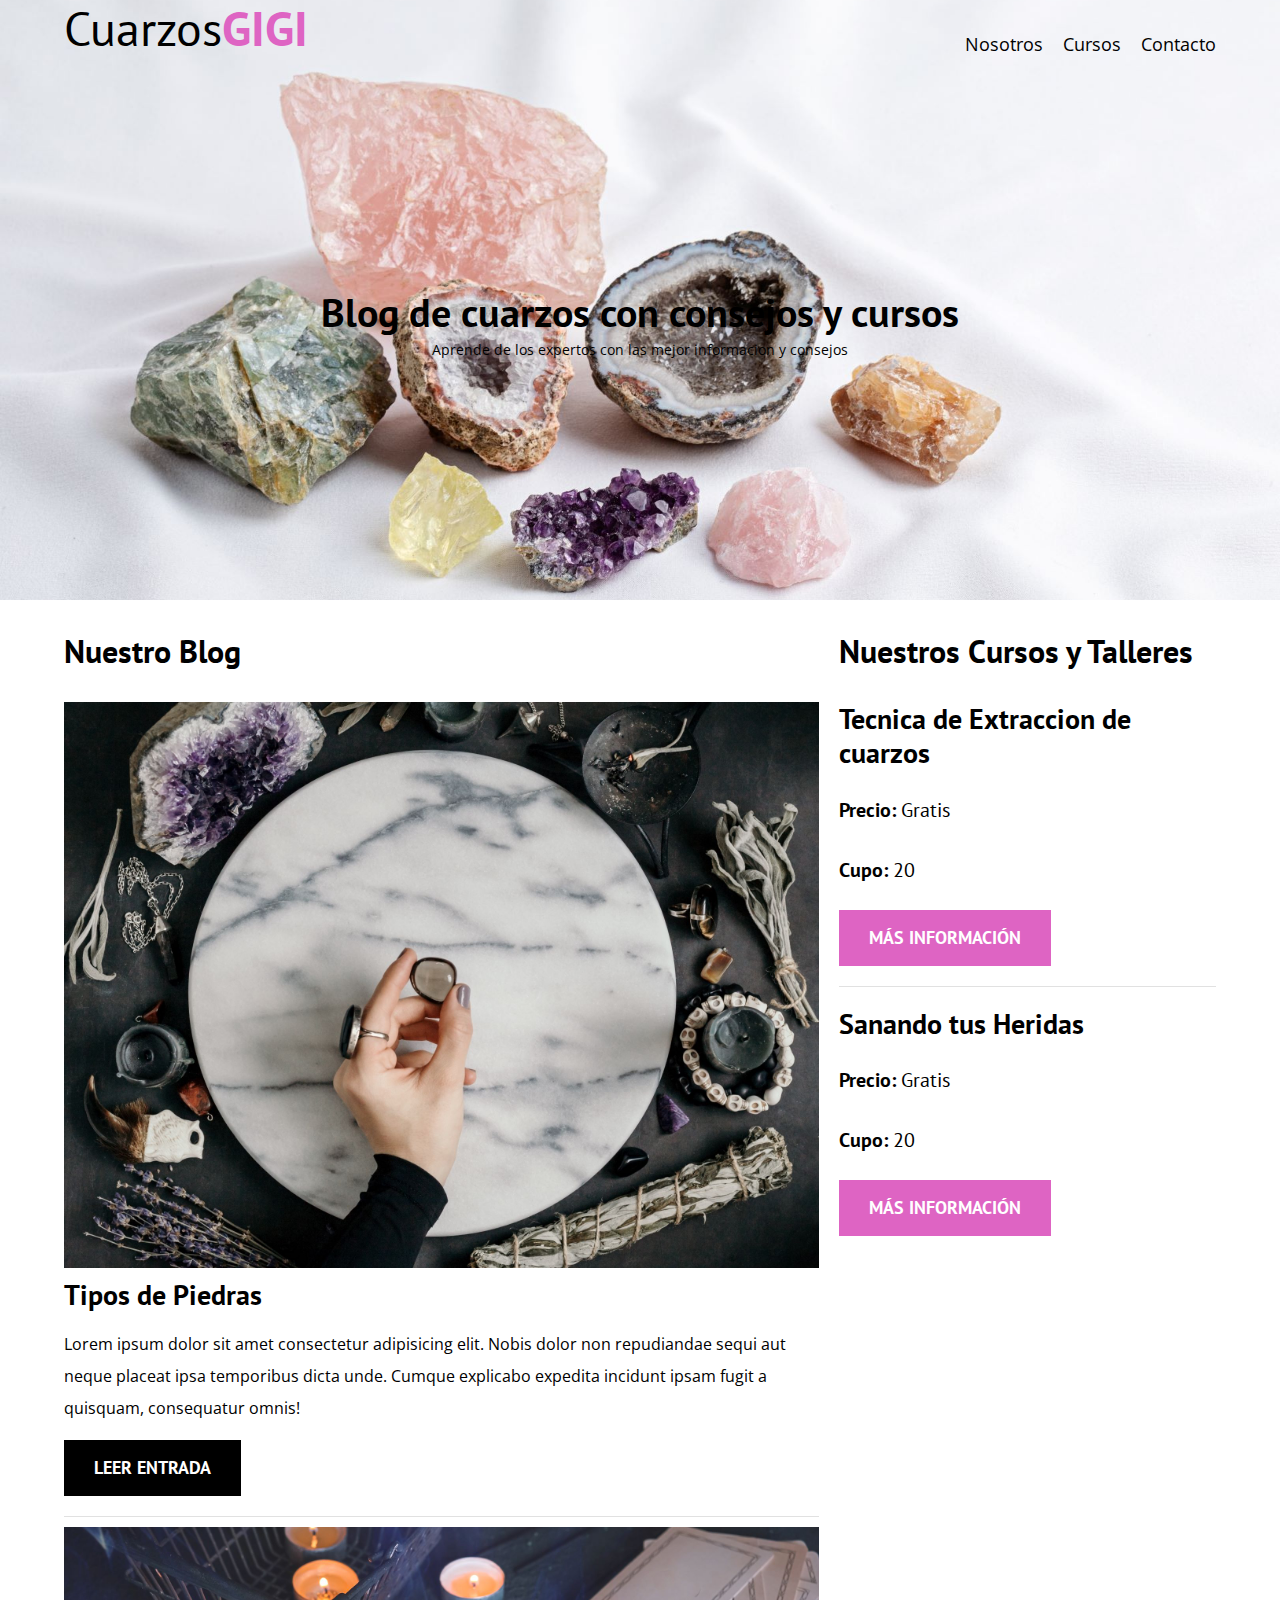
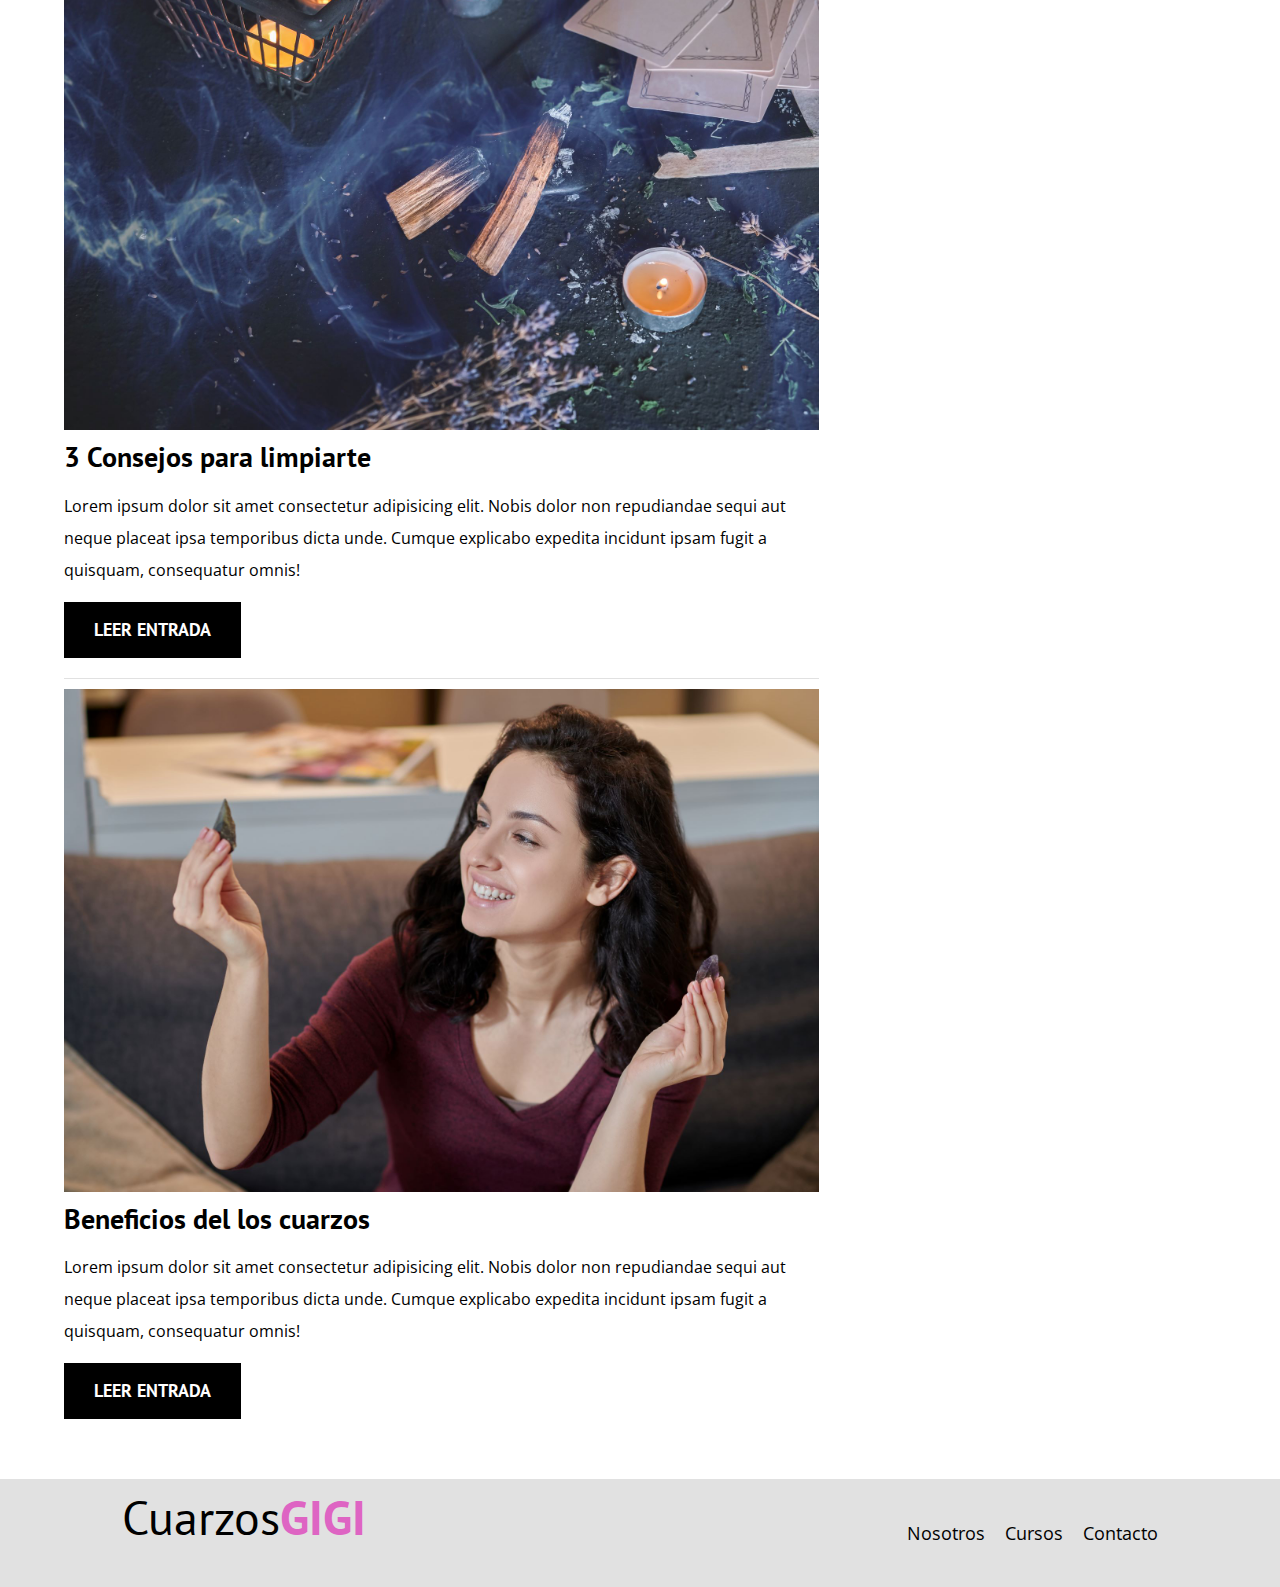
<file: index.html>
<!DOCTYPE html>
<html lang="en">
<head>
    <meta charset="UTF-8">
    <meta http-equiv="X-UA-Compatible" content="IE=edge">
    <meta name="viewport" content="width=device-width, initial-scale=1.0">
    <title>CuarzosGigi</title>

    <!--Normalize-->
    <link rel="stylesheet" href="css/normalize.css">

    <!-- Hoja de estilos-->
    <link rel="stylesheet" href="css/style.css">

    <!--Fonts-->
    <link rel="preconnect" href="https://fonts.googleapis.com">
    <link rel="preconnect" href="https://fonts.gstatic.com" crossorigin>
    <link href="https://fonts.googleapis.com/css2?family=Open+Sans&family=PT+Sans:wght@400;700&display=swap" rel="stylesheet">
</head>
<body>

        <header class=" header">
            <div class="contenedor">
                <div class="barra">
                    <a class="logo" href="index.html">
                       <h1 class="logo_nombre  no-margin  centrar-texto">Cuarzos<span class="logo_bold">GIGI</span></h1>
                    </a>
    
                    <nav class="navegacion">
                        <a href="nosotros.html" class="navegacion_enlace">Nosotros</a>
                        <a href="cursos.html" class="navegacion_enlace">Cursos</a>
                        <a href="contacto.html" class="navegacion_enlace">Contacto</a>
                    </nav>
                </div>
            </div>  
    
            <div class="header_texto">
                <h2 class="header_texto_h2 no-margin">Blog de cuarzos con consejos y cursos</h2>
                <p class=" header_texto_p  no-margin">Aprende de los expertos con las mejor informacion y consejos</p>
            </div>
        </header>

        <div class="contenedor contenido-principal">
            <main class="blog">
                <h3>Nuestro Blog</h3>
    
                <article class="entrada">
                    <div class="entrada_img">
                        <img src="img/img1.jpg" alt="imagen blog">
                    </div>
    
                    <div class="entrada_contenido">
                        <h4 class="no-margin">Tipos de Piedras</h4>
                        <p>Lorem ipsum dolor sit amet consectetur adipisicing elit. Nobis dolor non repudiandae sequi aut neque placeat ipsa temporibus dicta unde. Cumque explicabo expedita incidunt ipsam fugit a quisquam, consequatur omnis!</p>
                        <a href="entrada.html" class="boton boton-primario">Leer Entrada</a>
                    </div>
                </article>
    
                <article class="entrada">
                    <div class="entrada_img">
                        <img src="img/img2.jpg" alt="imagen blog">
                    </div>
    
                    <div class="entrada_contenido">
                        <h4 class="no-margin">3 Consejos para limpiarte</h4>
                        <p>Lorem ipsum dolor sit amet consectetur adipisicing elit. Nobis dolor non repudiandae sequi aut neque placeat ipsa temporibus dicta unde. Cumque explicabo expedita incidunt ipsam fugit a quisquam, consequatur omnis!</p>
                        <a href="entrada.html" class="boton boton-primario">Leer Entrada</a>
                    </div>
                </article>
    
                <article class="entrada">
                    <div class="entrada_img">
                        <img src="img/img4.jpg" alt="imagen blog">
                    </div>
    
                    <div class="entrada_contenido">
                        <h4 class="no-margin">Beneficios del los cuarzos</h4>
                        <p>Lorem ipsum dolor sit amet consectetur adipisicing elit. Nobis dolor non repudiandae sequi aut neque placeat ipsa temporibus dicta unde. Cumque explicabo expedita incidunt ipsam fugit a quisquam, consequatur omnis!</p>
                        <a href="entrada.html" class="boton boton-primario">Leer Entrada</a>
                    </div>
                </article>
    
            </main>
    
            <aside class="sidebar">
                <h3>Nuestros Cursos y Talleres</h3>
    
                <ul class="cursos no-padding">
                    <li class="widget-curso">
                        <h4 class="no-margin">Tecnica de Extraccion de cuarzos</h4>
    
                        <p class="widget-curso_label">Precio:
                            <span class="widget-curso_inf">Gratis</span>
                        </p>
                        <p class="widget-curso_label">Cupo:
                            <span class="widget-curso_inf">20</span>
                        </p>
                        <a href="entrada.html" class="boton boton-secundario">Más Información</a>
                    </li>
    
                    <li class="widget-curso">
                        <h4 class="no-margin">Sanando tus Heridas</h4>
    
                        <p class="widget-curso_label">Precio:
                            <span class="widget-curso_inf">Gratis</span>
                        </p>
                        <p class="widget-curso_label">Cupo:
                            <span class="widget-curso_inf">20</span>
                        </p>
                        <a href="entrada.html" class="boton boton-secundario">Más Información</a>
                    </li>
                </ul>
    
            </aside>
        </div>
        
        <footer class="footer">
            <div class="contenedor">
    
                <div class="contenedor">
                    <div class="barra">
                        <a class="logo" href="index.html">
                           <h1 class="logo_nombre  no-margin  centrar-texto">Cuarzos<span class="logo_bold">GIGI</span></h1>
                        </a>
        
                        <nav class="navegacion">
                            <a href="nosotros.html" class="navegacion_enlace">Nosotros</a>
                            <a href="cursos.html" class="navegacion_enlace">Cursos</a>
                            <a href="contacto.html" class="navegacion_enlace">Contacto</a>
                        </nav>
                    </div>
                </div>
    
            </div>
        </footer>
  
    
</body>
</html>
</file>
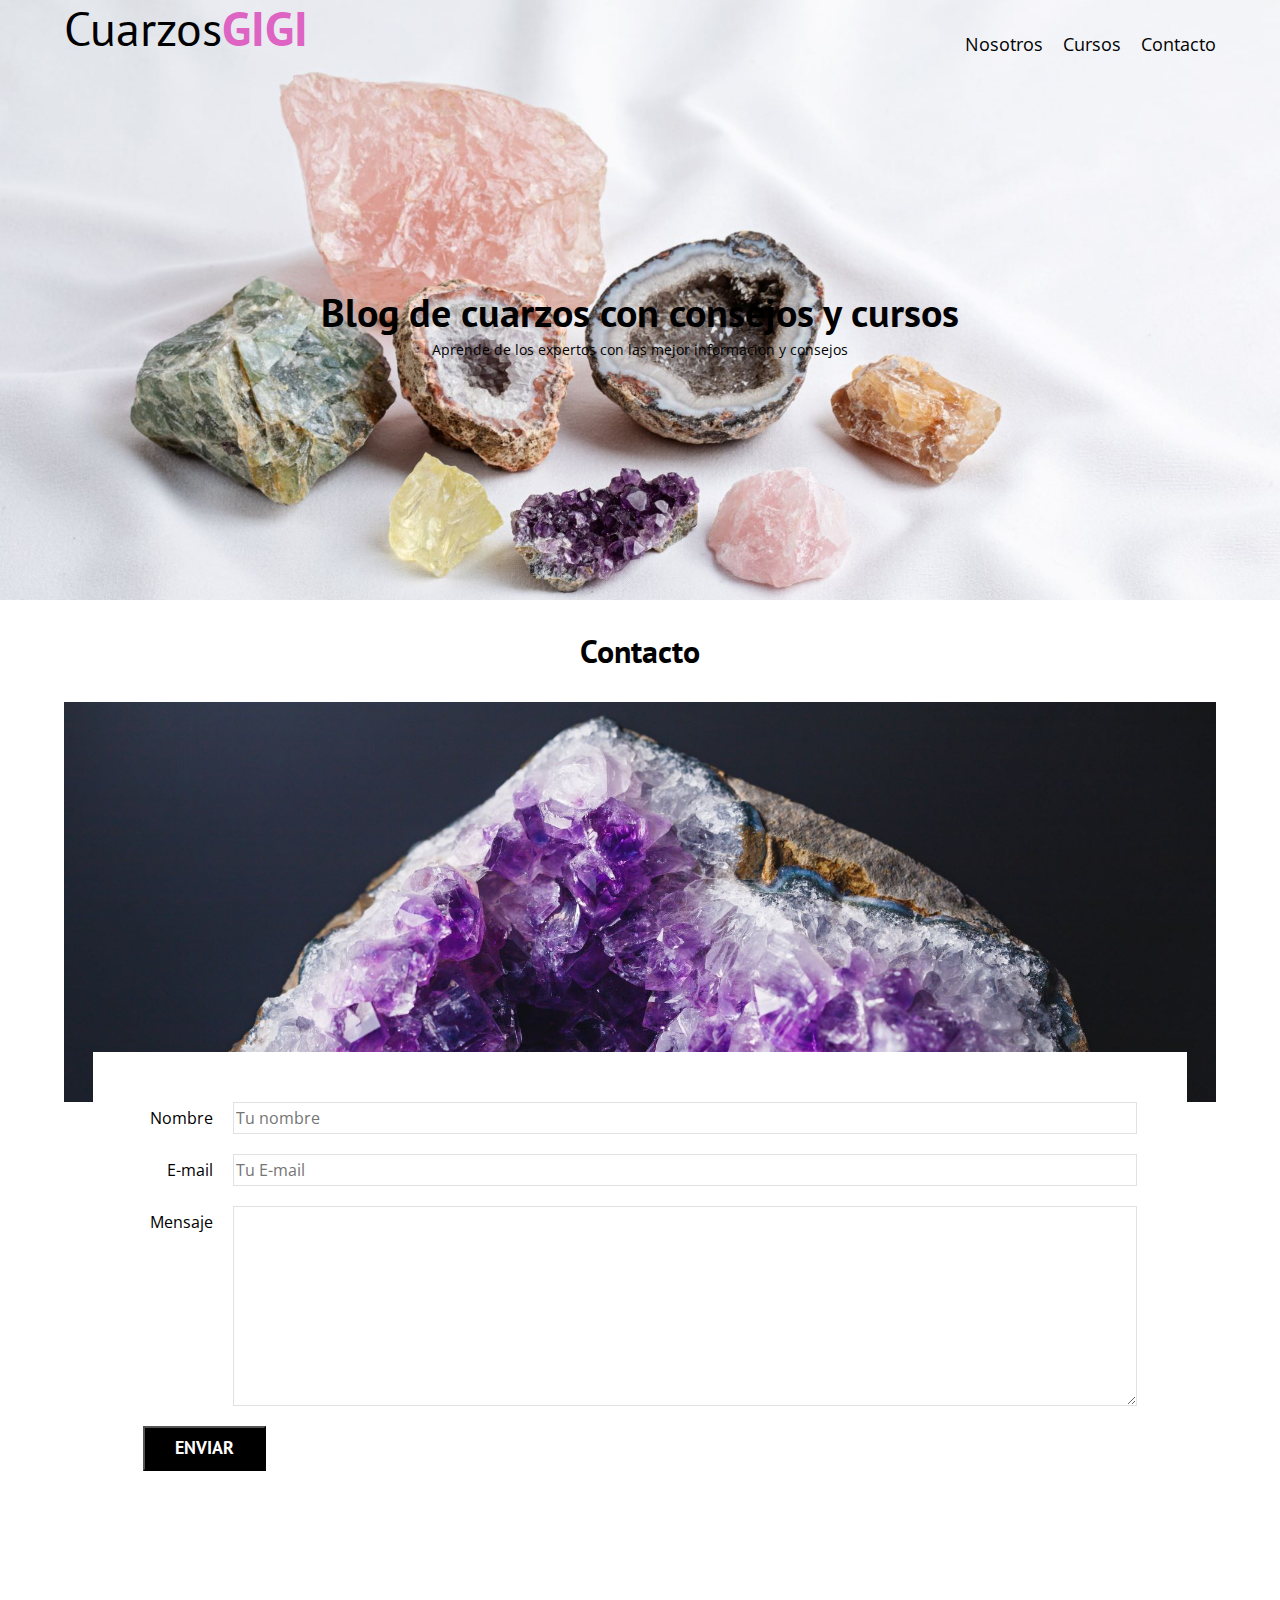
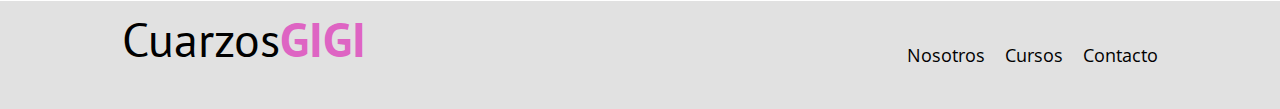
<file: contacto.html>
<!DOCTYPE html>
<html lang="en">
<head>
    <meta charset="UTF-8">
    <meta http-equiv="X-UA-Compatible" content="IE=edge">
    <meta name="viewport" content="width=device-width, initial-scale=1.0">
    <title>CuarzosGigi</title>

    <!--Normalize-->
    <link rel="stylesheet" href="css/normalize.css">

    <!-- Hoja de estilos-->
    <link rel="stylesheet" href="css/style.css">

    <!--Fonts-->
    <link rel="preconnect" href="https://fonts.googleapis.com">
    <link rel="preconnect" href="https://fonts.gstatic.com" crossorigin>
    <link href="https://fonts.googleapis.com/css2?family=Open+Sans&family=PT+Sans:wght@400;700&display=swap" rel="stylesheet">
</head>
<body>

        <header class=" header">
            <div class="contenedor">
                <div class="barra">
                    <a class="logo" href="index.html">
                       <h1 class="logo_nombre  no-margin  centrar-texto">Cuarzos<span class="logo_bold">GIGI</span></h1>
                    </a>
    
                    <nav class="navegacion">
                        <a href="nosotros.html" class="navegacion_enlace">Nosotros</a>
                        <a href="cursos.html" class="navegacion_enlace">Cursos</a>
                        <a href="contacto.html" class="navegacion_enlace">Contacto</a>
                    </nav>
                </div>
            </div>  
    
            <div class="header_texto">
                <h2 class="header_texto_h2 no-margin">Blog de cuarzos con consejos y cursos</h2>
                <p class=" header_texto_p  no-margin">Aprende de los expertos con las mejor informacion y consejos</p>
            </div>
        </header>

        <main class="contenedor">
            <h3 class="centrar-texto">Contacto</h3>
    
            <div class="contacto-bg"> </div>
            <form class="formulario">
    
                <div class="campo">
                    <label class="campo_label" for="nombre">Nombre</label>
                    <input class="campo_field" type="text" placeholder="Tu nombre" id="nombre">
                </div>
                <div class="campo">
                    <label class="campo_label" for="email">E-mail</label>
                    <input class="campo_field" type="text" placeholder="Tu E-mail" id="email">
                </div>
                <div class="campo">
                    <label class="campo_label" for="mensaje">Mensaje</label>
                    <textarea class=" campo_field campo_field-textarea" id="mensaje"></textarea>
                </div>
    
                <div class="campo">
                    <input type="submit" value="Enviar" class="boton boton-primario">
                </div>
    
            </form>
        </main>
        
        <footer class="footer">
            <div class="contenedor">
    
                <div class="contenedor">
                    <div class="barra">
                        <a class="logo" href="index.html">
                           <h1 class="logo_nombre  no-margin  centrar-texto">Cuarzos<span class="logo_bold">GIGI</span></h1>
                        </a>
        
                        <nav class="navegacion">
                            <a href="nosotros.html" class="navegacion_enlace">Nosotros</a>
                            <a href="cursos.html" class="navegacion_enlace">Cursos</a>
                            <a href="contacto.html" class="navegacion_enlace">Contacto</a>
                        </nav>
                    </div>
                </div>
    
            </div>
        </footer>
</body>
</html>
</file>
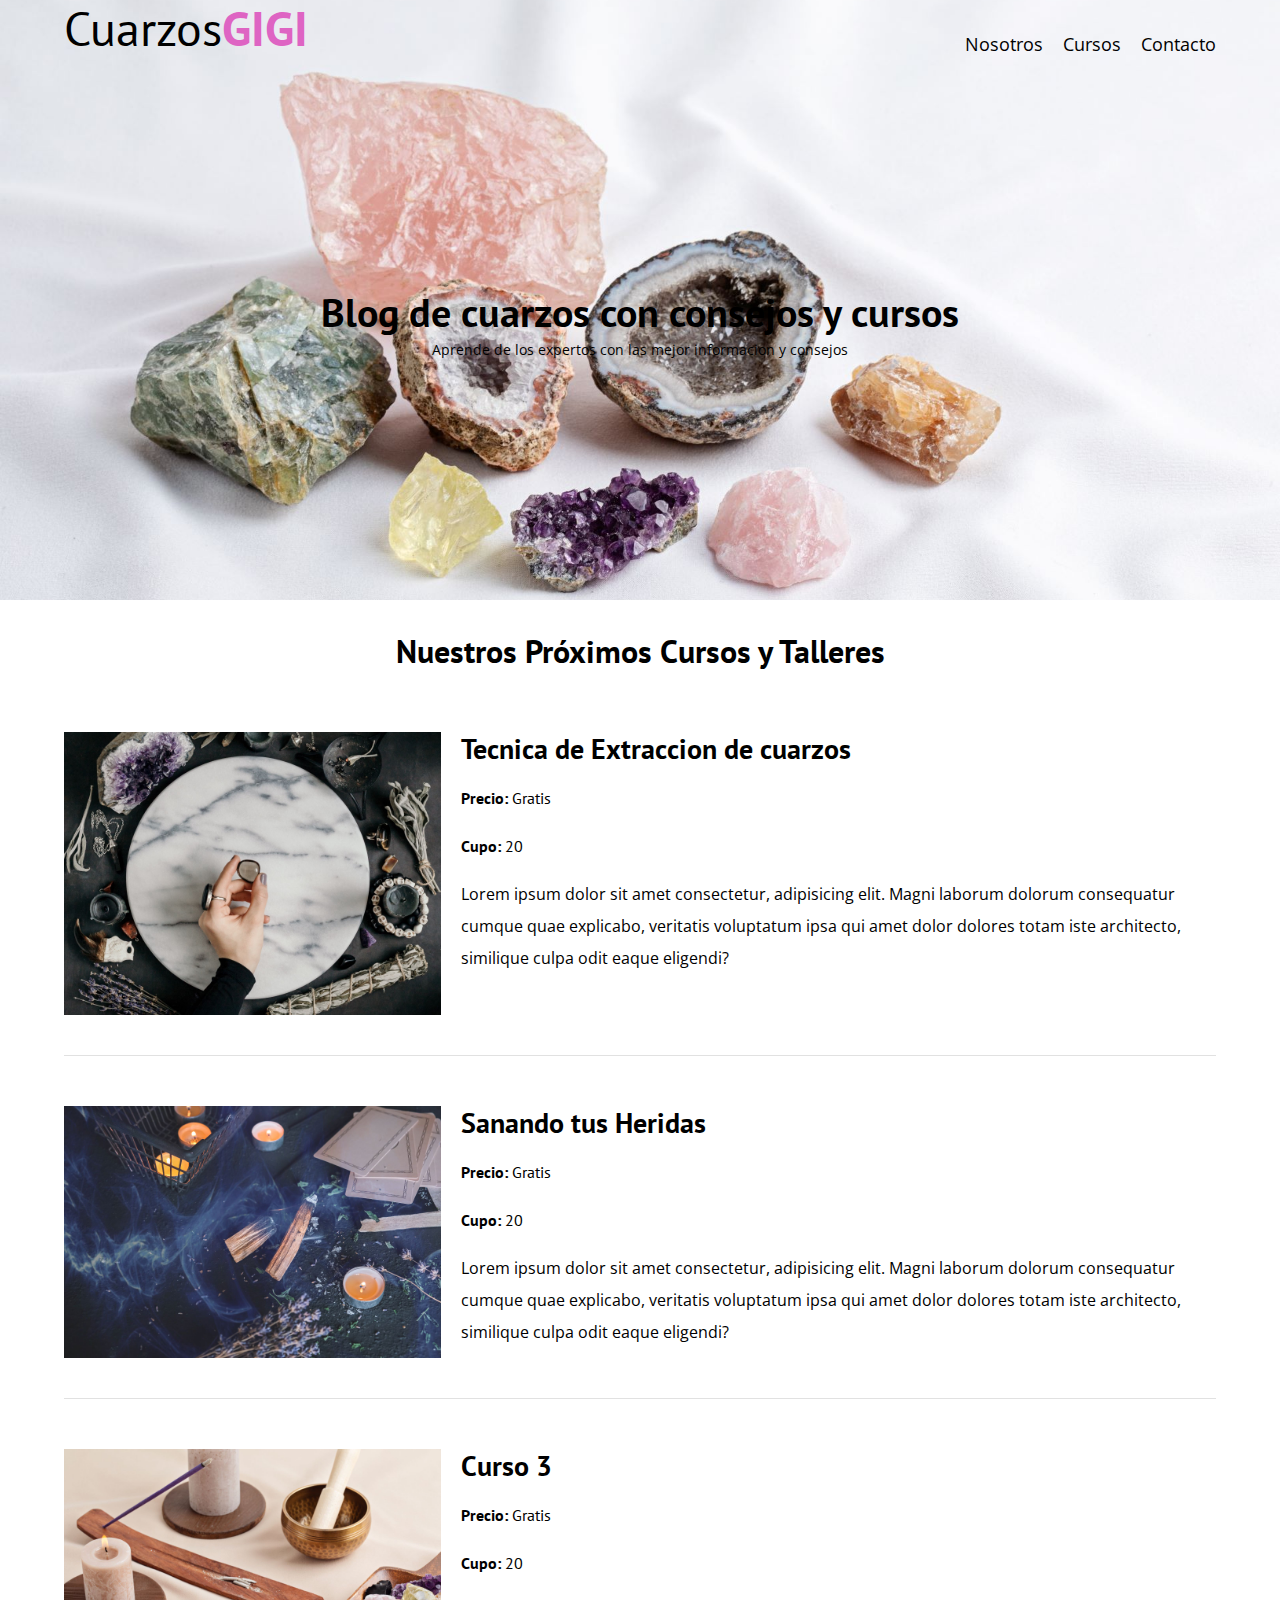
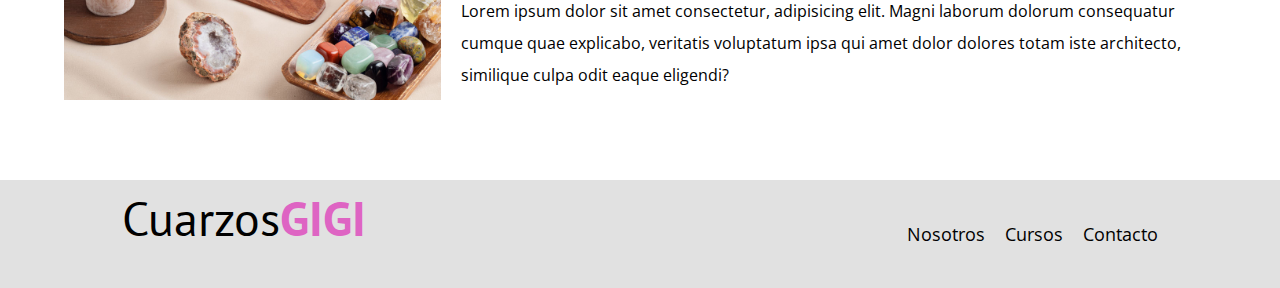
<file: cursos.html>
<!DOCTYPE html>
<html lang="en">
<head>
    <meta charset="UTF-8">
    <meta http-equiv="X-UA-Compatible" content="IE=edge">
    <meta name="viewport" content="width=device-width, initial-scale=1.0">
    <title>CuarzosGigi</title>

    <!--Normalize-->
    <link rel="stylesheet" href="css/normalize.css">

    <!-- Hoja de estilos-->
    <link rel="stylesheet" href="css/style.css">

    <!--Fonts-->
    <link rel="preconnect" href="https://fonts.googleapis.com">
    <link rel="preconnect" href="https://fonts.gstatic.com" crossorigin>
    <link href="https://fonts.googleapis.com/css2?family=Open+Sans&family=PT+Sans:wght@400;700&display=swap" rel="stylesheet">
</head>
<body>

        <header class=" header">
            <div class="contenedor">
                <div class="barra">
                    <a class="logo" href="index.html">
                       <h1 class="logo_nombre  no-margin  centrar-texto">Cuarzos<span class="logo_bold">GIGI</span></h1>
                    </a>
    
                    <nav class="navegacion">
                        <a href="nosotros.html" class="navegacion_enlace">Nosotros</a>
                        <a href="cursos.html" class="navegacion_enlace">Cursos</a>
                        <a href="contacto.html" class="navegacion_enlace">Contacto</a>
                    </nav>
                </div>
            </div>  
    
            <div class="header_texto">
                <h2 class="header_texto_h2 no-margin">Blog de cuarzos con consejos y cursos</h2>
                <p class=" header_texto_p  no-margin">Aprende de los expertos con las mejor informacion y consejos</p>
            </div>
        </header>

        <main class="contenedor">
            <h3 class="centrar-texto">Nuestros Próximos Cursos y Talleres</h3>

            <div class="curso">

                <div class="curso_img">
                    <img src="img/img1.jpg" alt="imagen curso">
                </div>

                <div class="curso_informacion">
                    <h4 class="no-margin">Tecnica de Extraccion de cuarzos</h4>

                    <p class="curso_label">Precio:
                        <span class="curso_inf">Gratis</span>
                    </p>
                    <p class="curso_label">Cupo:
                        <span class="curso_inf">20</span>
                    </p>
                    <p>Lorem ipsum dolor sit amet consectetur, adipisicing elit. Magni laborum dolorum consequatur cumque quae explicabo, veritatis voluptatum ipsa qui amet dolor dolores totam iste architecto, similique culpa odit eaque eligendi?</p>
                </div><!--cierra el curso_inf-->
                
            </div><!--cierra el curso-->

            <div class="curso">

                <div class="curso_img">
                    <img src="img/img2.jpg" alt="imagen curso">
                </div>

                <div class="curso_informacion">
                    <h4 class="no-margin">Sanando tus Heridas</h4>

                    <p class="curso_label">Precio:
                        <span class="curso_inf">Gratis</span>
                    </p>
                    <p class="curso_label">Cupo:
                        <span class="curso_inf">20</span>
                    </p>
                    <p>Lorem ipsum dolor sit amet consectetur, adipisicing elit. Magni laborum dolorum consequatur cumque quae explicabo, veritatis voluptatum ipsa qui amet dolor dolores totam iste architecto, similique culpa odit eaque eligendi?</p>
                </div><!--cierra el curso_inf-->
                
            </div><!--cierra el curso-->

            <div class="curso">

                <div class="curso_img">
                    <img src="img/img5.jpg" alt="imagen curso">
                </div>

                <div class="curso_informacion">
                    <h4 class="no-margin">Curso 3</h4>

                    <p class="curso_label">Precio:
                        <span class="curso_inf">Gratis</span>
                    </p>
                    <p class="curso_label">Cupo:
                        <span class="curso_inf">20</span>
                    </p>
                    <p>Lorem ipsum dolor sit amet consectetur, adipisicing elit. Magni laborum dolorum consequatur cumque quae explicabo, veritatis voluptatum ipsa qui amet dolor dolores totam iste architecto, similique culpa odit eaque eligendi?</p>
                </div><!--cierra el curso_inf-->
                
            </div><!--cierra el curso-->
    
            
        </main>
        
        <footer class="footer">
            <div class="contenedor">
    
                <div class="contenedor">
                    <div class="barra">
                        <a class="logo" href="index.html">
                           <h1 class="logo_nombre  no-margin  centrar-texto">Cuarzos<span class="logo_bold">GIGI</span></h1>
                        </a>
        
                        <nav class="navegacion">
                            <a href="nosotros.html" class="navegacion_enlace">Nosotros</a>
                            <a href="cursos.html" class="navegacion_enlace">Cursos</a>
                            <a href="contacto.html" class="navegacion_enlace">Contacto</a>
                        </nav>
                    </div>
                </div>
    
            </div>
        </footer>
</body>
</html>
</file>
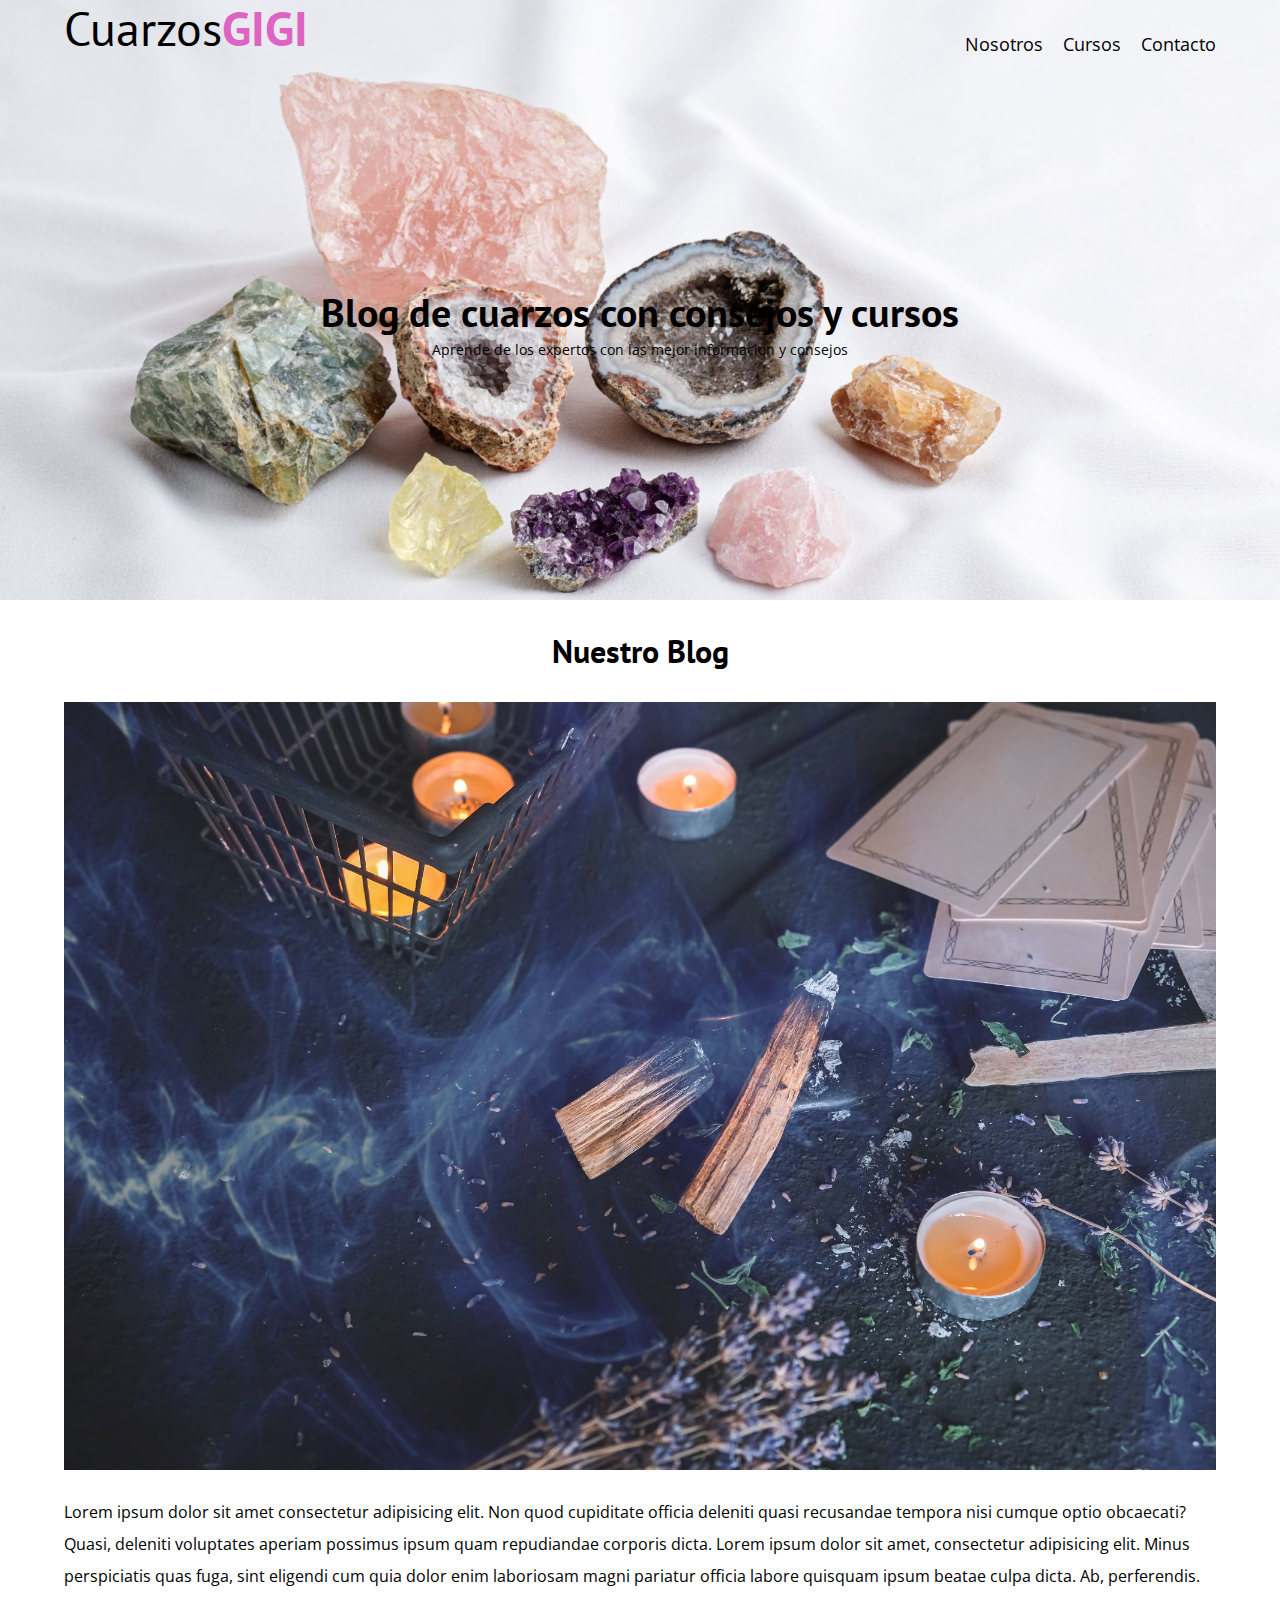
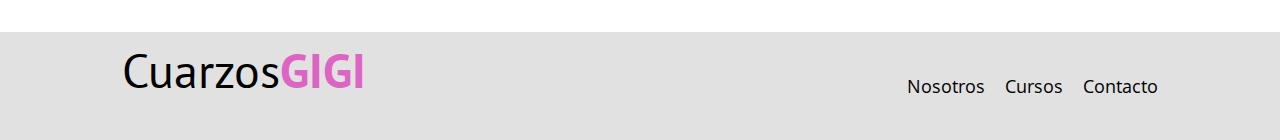
<file: entrada.html>
<!DOCTYPE html>
<html lang="en">
<head>
    <meta charset="UTF-8">
    <meta http-equiv="X-UA-Compatible" content="IE=edge">
    <meta name="viewport" content="width=device-width, initial-scale=1.0">
    <title>CuarzosGigi</title>

    <!--Normalize-->
    <link rel="stylesheet" href="css/normalize.css">

    <!-- Hoja de estilos-->
    <link rel="stylesheet" href="css/style.css">

    <!--Fonts-->
    <link rel="preconnect" href="https://fonts.googleapis.com">
    <link rel="preconnect" href="https://fonts.gstatic.com" crossorigin>
    <link href="https://fonts.googleapis.com/css2?family=Open+Sans&family=PT+Sans:wght@400;700&display=swap" rel="stylesheet">
</head>
<body>

        <header class=" header">
            <div class="contenedor">
                <div class="barra">
                    <a class="logo" href="index.html">
                       <h1 class="logo_nombre  no-margin  centrar-texto">Cuarzos<span class="logo_bold">GIGI</span></h1>
                    </a>
    
                    <nav class="navegacion">
                        <a href="nosotros.html" class="navegacion_enlace">Nosotros</a>
                        <a href="cursos.html" class="navegacion_enlace">Cursos</a>
                        <a href="contacto.html" class="navegacion_enlace">Contacto</a>
                    </nav>
                </div>
            </div>  
    
            <div class="header_texto">
                <h2 class="header_texto_h2 no-margin">Blog de cuarzos con consejos y cursos</h2>
                <p class=" header_texto_p  no-margin">Aprende de los expertos con las mejor informacion y consejos</p>
            </div>
        </header>

        <main class="contenedor">
            <h3 class="centrar-texto">Nuestro Blog</h3>
            <img src="img/img2.jpg" alt="imagen blog1">
            <p>Lorem ipsum dolor sit amet consectetur adipisicing elit. Non quod cupiditate officia deleniti quasi recusandae tempora nisi cumque optio obcaecati? Quasi, deleniti voluptates aperiam possimus ipsum quam repudiandae corporis dicta.
                Lorem ipsum dolor sit amet, consectetur adipisicing elit. Minus perspiciatis quas fuga, sint eligendi cum quia dolor enim laboriosam magni pariatur officia labore quisquam ipsum beatae culpa dicta. Ab, perferendis.
            </p>
        </main>
        
        <footer class="footer">
            <div class="contenedor">
    
                <div class="contenedor">
                    <div class="barra">
                        <a class="logo" href="index.html">
                           <h1 class="logo_nombre  no-margin  centrar-texto">Cuarzos<span class="logo_bold">GIGI</span></h1>
                        </a>
        
                        <nav class="navegacion">
                            <a href="nosotros.html" class="navegacion_enlace">Nosotros</a>
                            <a href="cursos.html" class="navegacion_enlace">Cursos</a>
                            <a href="contacto.html" class="navegacion_enlace">Contacto</a>
                        </nav>
                    </div>
                </div>
    
            </div>
        </footer>
</body>
</html>
</file>
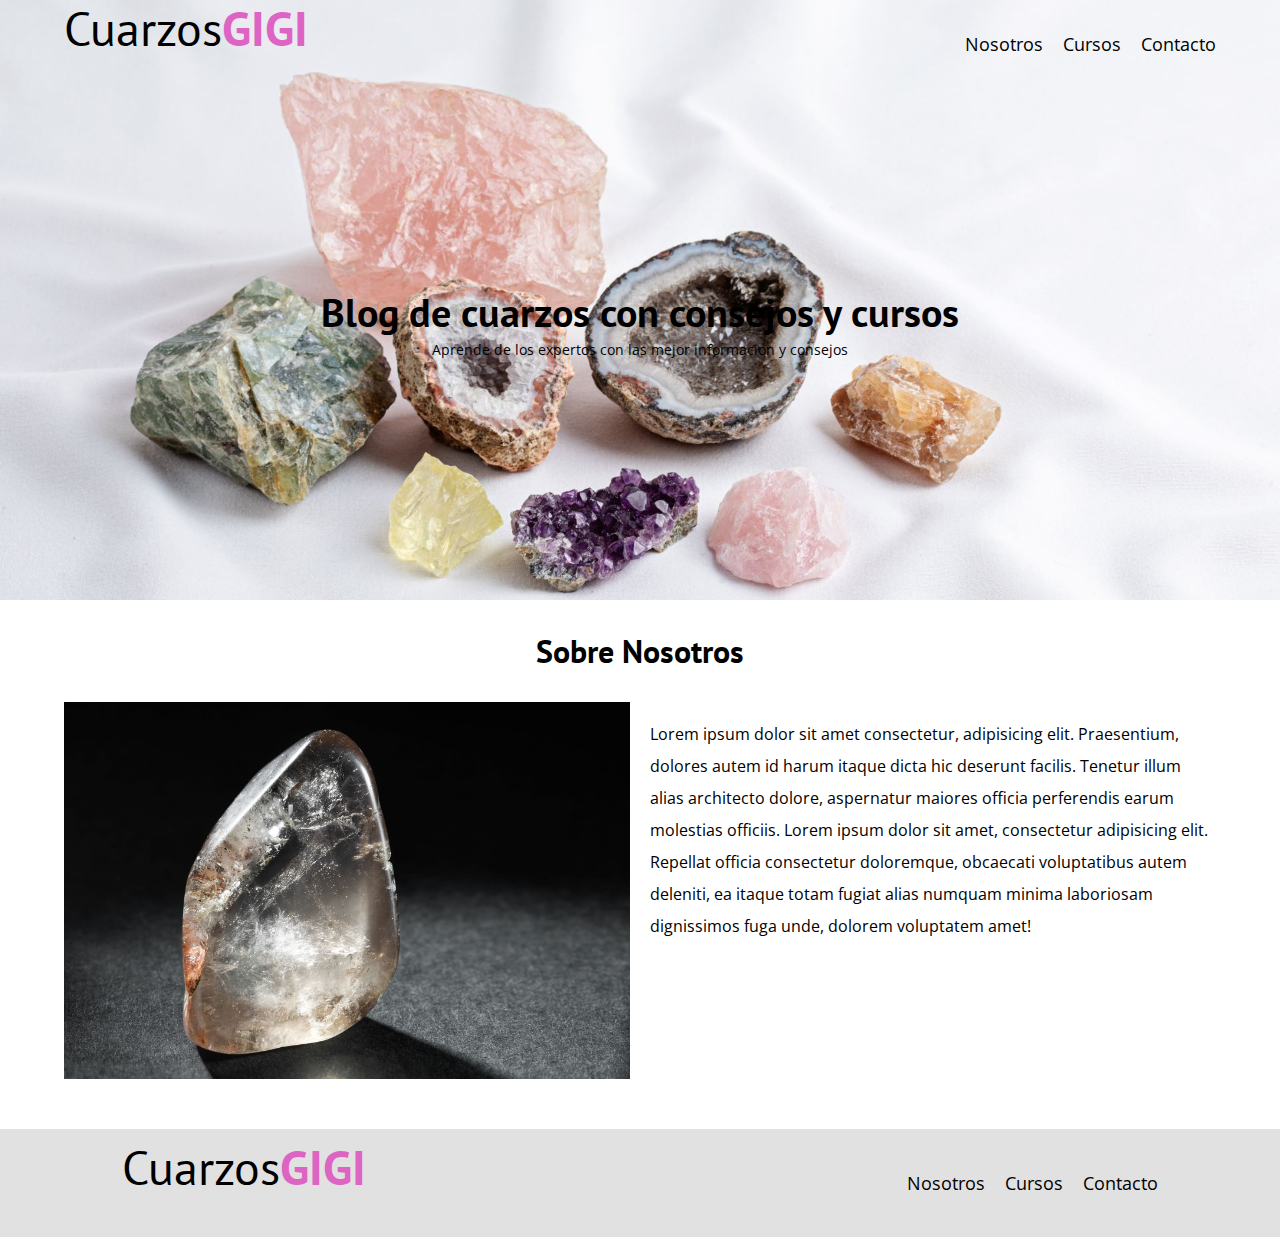
<file: nosotros.html>
<!DOCTYPE html>
<html lang="en">
<head>
    <meta charset="UTF-8">
    <meta http-equiv="X-UA-Compatible" content="IE=edge">
    <meta name="viewport" content="width=device-width, initial-scale=1.0">
    <title>CuarzosGigi</title>

    <!--Normalize-->
    <link rel="stylesheet" href="css/normalize.css">

    <!-- Hoja de estilos-->
    <link rel="stylesheet" href="css/style.css">

    <!--Fonts-->
    <link rel="preconnect" href="https://fonts.googleapis.com">
    <link rel="preconnect" href="https://fonts.gstatic.com" crossorigin>
    <link href="https://fonts.googleapis.com/css2?family=Open+Sans&family=PT+Sans:wght@400;700&display=swap" rel="stylesheet">
</head>
<body>

        <header class=" header">
            <div class="contenedor">
                <div class="barra">
                    <a class="logo" href="index.html">
                       <h1 class="logo_nombre  no-margin  centrar-texto">Cuarzos<span class="logo_bold">GIGI</span></h1>
                    </a>
    
                    <nav class="navegacion">
                        <a href="nosotros.html" class="navegacion_enlace">Nosotros</a>
                        <a href="cursos.html" class="navegacion_enlace">Cursos</a>
                        <a href="contacto.html" class="navegacion_enlace">Contacto</a>
                    </nav>
                </div>
            </div>  
    
            <div class="header_texto">
                <h2 class="header_texto_h2 no-margin">Blog de cuarzos con consejos y cursos</h2>
                <p class=" header_texto_p  no-margin">Aprende de los expertos con las mejor informacion y consejos</p>
            </div>
        </header>

        <main class="contenedor">
            <h3 class="centrar-texto">Sobre Nosotros</h3>
    
            <div class="sobre-nosotros">
    
                <div class="sobre-nosotros_img">
                    <img src="img/img7.jpg" alt="img nosotros">
                </div>
                <div class="sobre-nosotros_texto">
                    <p>Lorem ipsum dolor sit amet consectetur, adipisicing elit. Praesentium, dolores autem id harum itaque dicta hic deserunt facilis. Tenetur illum alias architecto dolore, aspernatur maiores officia perferendis earum molestias officiis.
                        Lorem ipsum dolor sit amet, consectetur adipisicing elit. Repellat officia consectetur doloremque, obcaecati voluptatibus autem deleniti, ea itaque totam fugiat alias numquam minima laboriosam dignissimos fuga unde, dolorem voluptatem amet!
                    </p>
                </div>
    
            </div>
        </main>
        
        <footer class="footer">
            <div class="contenedor">
    
                <div class="contenedor">
                    <div class="barra">
                        <a class="logo" href="index.html">
                           <h1 class="logo_nombre  no-margin  centrar-texto">Cuarzos<span class="logo_bold">GIGI</span></h1>
                        </a>
        
                        <nav class="navegacion">
                            <a href="nosotros.html" class="navegacion_enlace">Nosotros</a>
                            <a href="cursos.html" class="navegacion_enlace">Cursos</a>
                            <a href="contacto.html" class="navegacion_enlace">Contacto</a>
                        </nav>
                    </div>
                </div>
    
            </div>
        </footer>
</body>
</html>
</file>
<file: css/style.css>
:root{
    --fuenteHeading:'PT Sans', sans-serif;
    --fuenteParrafos:'Open Sans', sans-serif;

    --primario: #de64c3;
    --gris: #e1e1e1;
    --blanco: #ffffff;
    --negro: #000000;
}

html{
    box-sizing: border-box;
    font-size: 62.5%;
}
*, *:before, *:after{
    box-sizing: inherit;
}
body{
    font-family: var(--fuenteParrafos);
    font-size: 1.6rem;
    line-height: 2;
}

/*GLOBALES*/
.contenedor{
    max-width: 120rem;
    width: 90%;
    margin: 0 auto;
}
a{
    text-decoration: none;
}
h1,h2,h3,h4{
    font-family: var(--fuenteHeading);
    line-height: 1.2;
}
h1{
    font-size: 4.8rem;
}
h2{
    font-size: 4rem;
}
h3{
    font-size: 3.2rem;
}
h4{
    font-size: 2.8rem;
}
img{
    max-width: 100%;
}
.no-margin{
    margin: 0; /*Elimina el margen*/
}
.no-padding{
    padding: 0;  /*Elimina el padding*/
}
.centrar-texto{
    text-align: center;
}
.sombra{
    -webkit-box-shadow: 3px 10px 26px 12px rgba(0,0,0,0.2);
    -moz-box-shadow: 3px 10px 26px 12px rgba(0,0,0,0.2);
    box-shadow: 3px 10px 26px 12px rgba(0,0,0,0.2);
}

/*Header*/
.header{
    background-image: url(../img/portada3.jpg);
    height: 60rem;
    background-size: cover;
    background-repeat: no-repeat;
    background-position: center center;
}
.header_texto{
    text-align: center;
    color: var(--negro);
    margin-top: 10rem;
}
.header_texto_h2{
    font-size: 2.4rem;
}
.header_texto_p{
    font-size: 1.4rem;
}
@media (min-width: 768px){
     .barra{
        display: flex;
        justify-content: space-between;
        align-items: center;
     }
     .header_texto_h2{
        font-size: 4rem;
    }
    .header_texto_p{
        font-size: 1.6;
    }
    .header_texto{
        margin-top: 20rem;
    }
} 
.logo{
    color: var(--negro);
}
.logo_nombre{
    font-weight: normal;
    margin-bottom: 3rem;
}
.logo_bold{
    font-weight: bold;
    color: var(--primario);
}
@media (min-width: 768px){
    .navegacion{
     display: flex;
     gap: 2rem;
    }  
 }
.navegacion_enlace{
    display: block;
    text-align: center;
    font-size: 1.8rem;
    color: var(--negro);
}
@media (min-width: 768px){
    .contenido-principal{
       display: grid;
       grid-template-columns: 2fr 1fr;
       column-gap: 2rem;
    }
}
.entrada{
   border-bottom: 1px solid var(--gris);
   margin-bottom: 1rem;
}
.entrada:last-of-type{
   border: none;
   margin-bottom: 0;
}
.boton{
   display: block;
   font-family: var(--fuenteHeading);
   color: var(--blanco);
   text-align: center;
   padding: 1rem 3rem;
   font-size: 1.8rem;
   text-transform: uppercase;
   font-weight: bold;
   border-radius: 1.8rem;
   margin-bottom: 2rem;
}
@media (min-width: 768px){
    .boton{
       display: inline-block;
       border-radius: 0;
    }
}
.boton-primario{
   background-color: var(--negro);
}
.boton-secundario{
   background-color: var(--primario);
}

.cursos{
   list-style: none;
}

.widget-curso{
   border-bottom: 1px solid var(--gris);
   margin-bottom: 2rem;
}
.widget-curso:last-of-type{
   border: none;
   margin-bottom: 0;
}
.widget-curso_label{
   font-family: var(--fuenteHeading);
   font-weight: bold;
}
.widget-curso_inf{
   font-weight: normal;
}
.widget-curso_label,
.widget-curso_inf{
   font-size: 2rem;
}
.footer{
    background-color: var(--gris);
    padding: 1rem 0 1rem 0;
    margin-top: 4rem;
}
/*-------------------------------------*/
@media (min-width: 768px){
    .sobre-nosotros{
       display: grid;
       grid-template-columns: repeat(2, 1fr);
       column-gap: 2rem;
    }
}
/*-------------------------------------*/
.curso{
    padding: 3rem 0;
    border-bottom: 1px solid var(--gris);
}
@media (min-width: 768px){
     .curso{
        display: grid;
        grid-template-columns: 1fr 2fr;
        column-gap: 2rem;
     }
}
.curso:last-of-type{
    border: none;
}

.curso{
    border-bottom: 1px solid var(--gris);
    margin-bottom: 2rem;
}
.curso_label{
    font-family: var(--fuenteHeading);
    font-weight: bold;
}
.curso_inf{
    font-weight: normal;
}
.curso_label,
.curso_inf{
    font: size 2rem;
} 

/*Contacto*/
.contacto-bg{
    background-image: url(../img/img6.jpg);
    height: 40rem;
    background-size: cover;
    background-repeat: no-repeat;
}
.formulario{
    background-color: var(--blanco);
    margin: -5rem auto 0 auto;
    width: 95%; 
    padding: 5rem;
}
.campo{
    display: flex;
    margin-bottom: 2rem;
}
.campo_label{
    flex: 0 0 9rem;
    text-align: right;
    padding-right: 2rem;
}
.campo_field{
    flex: 1;
    border: 1px solid var(--gris);
}
.campo_field-textarea{
    height: 20rem;
}
</file>
